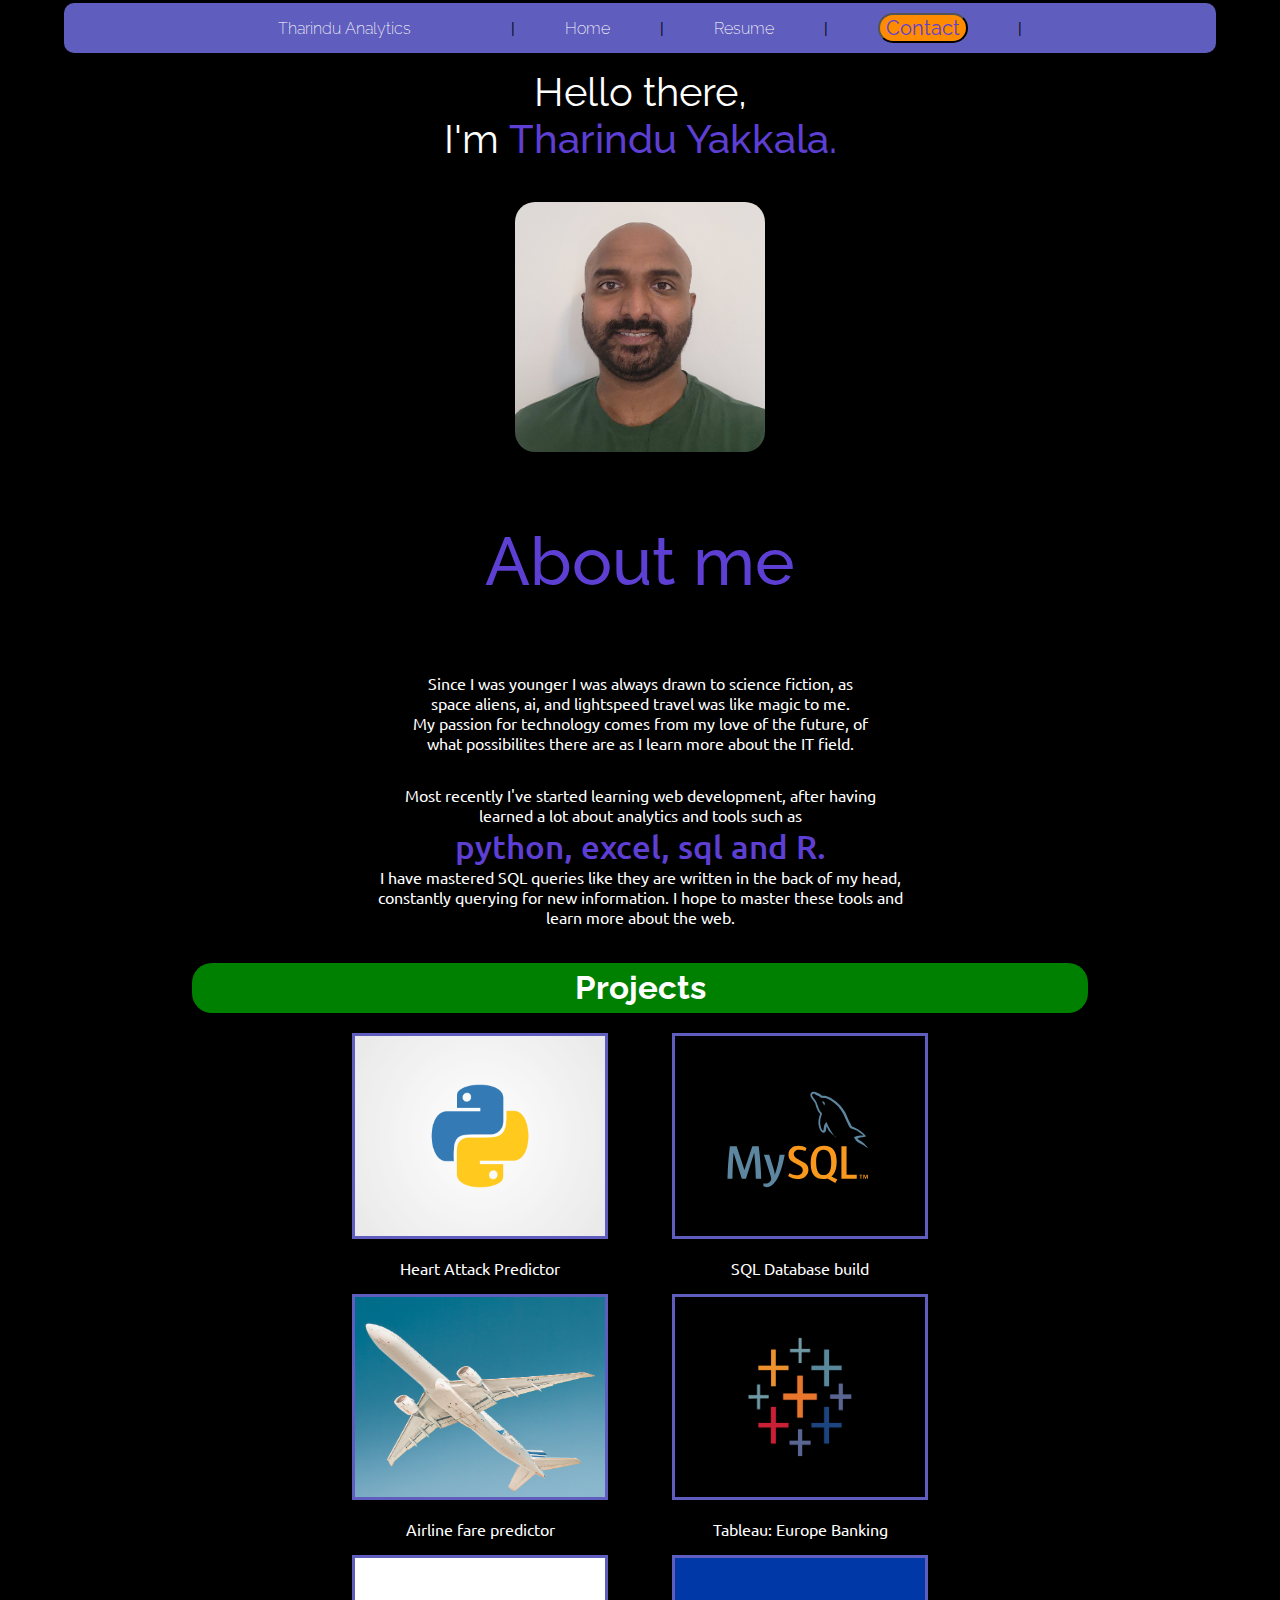
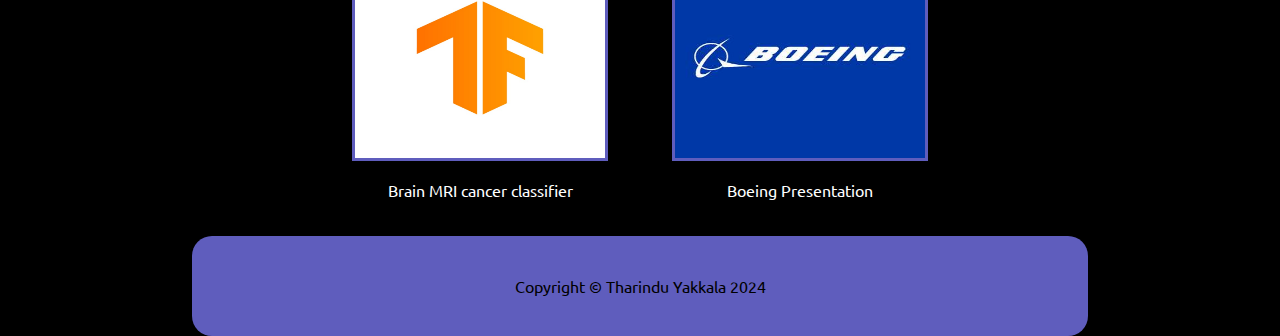
<file: index.html>
<!DOCTYPE html>
<html lang="en">
<head>
    <meta charset="UTF-8">
    <meta name="viewport" content="width=device-width, initial-scale=1.0">
    <title>Tharindu's Portfolio</title>
    <link rel="stylesheet" href="./style.css">
    <link rel="preconnect" href="https://fonts.googleapis.com">
    <link rel="preconnect" href="https://fonts.gstatic.com" crossorigin>
    <link href="https://fonts.googleapis.com/css2?family=Raleway:ital,wght@0,100..900;1,100..900&family=Ubuntu:ital,wght@0,300;0,400;0,500;0,700;1,300;1,400;1,500;1,700&display=swap" rel="stylesheet">
</head>
<body>
    <div class="main-container">
        <!-- header-section -->
        <nav>
            <div class="nav-container title">
                <div class="brand">Tharindu Analytics</div>
                |
                <a href="./index.html">Home</a>
                |
                <a href="./public/resume.html">Resume</a>
                | 
                <a href="./public/contact.html">
                    <button class="contact-btn title"> Contact</button>
                </a>
                |
            </div>
        </nav>

        <div class="bio-content">

            <div class="profile">
                <p class="title">
                    Hello there, <br>
                    I'm <span class="stand-out">Tharindu Yakkala.</span>
                </p>
                <img src="./assets/images/profile_photo.jpg" alt="">
            </div>

            <div class="about-me">
                <h2 class="title">About me</h2>
                <p class="content">Since I was younger I was always drawn to science fiction, as <br>
                    space aliens, ai, and lightspeed travel was like magic to me. <br>
                    My passion for technology comes from my love of the future, of <br>
                    what possibilites there are as I learn more about the IT field. 
                </p>
                <p class="content">
                    Most recently I've started learning web development, after having <br>
                    learned a lot about analytics and tools such as <br><span class="stand-out big">python, excel, sql and R.</span> <br>
                    I have mastered SQL queries like they are written in the back of my head, <br>
                    constantly querying for new information. I hope to master these tools and <br>
                    learn more about the web. <br>
                </p>
            </div>
        </div>

        <div class="header-container title">
            <div class="header-section">
                <p>Projects</p>
            </div>
        </div>
        <div class="project-section">
            <div class="projects-container content">
                <div class="project1 projects">
                    <a href="./public/heart_attacks.html">
                        <img src="./assets/images/python-logo.png" alt="">
                    </a>
                    <p>Heart Attack Predictor</p>
                </div>
                <div class="project2 projects">
                    <a href="./public/mysql_build.html">
                        <img src="./assets/images/mysql-logo.svg" alt="">
                    </a>
                    <p>SQL Database build</p>
                </div>
                <div class="project3 projects">
                    <a href="./public/airline_fares.html">
                        <img src="./assets/images/airline.jpg" alt="">
                    </a>
                    <p>Airline fare predictor</p>
                </div>
                <div class="project4 projects">
                    <a href="./public/tableau-uk-banking.html">
                        <img src="./assets/images/tableau_full_logo.png" alt="">
                    </a>
                    <p>Tableau: Europe Banking</p>
                </div>
                <div class="project5 projects">
                    <a href="./public/brain-mri.html">
                        <img src="./assets/images/tensorflow.jpg" alt="">
                    </a>
                    <p>Brain MRI cancer classifier</p>
                </div>
                <div class="project6 projects">
                    <a href="./public/boeing_presentation.html">
                        <img src="./assets/images/boeing.jpg" alt="">
                    </a>
                    <p>Boeing Presentation</p>
                </div>
            </div>
        </div>
        
        <footer>
            <div class="footer-container">
                <div class="copyright content">
                    Copyright © Tharindu Yakkala 2024
                </div>
            </div>
        </footer>
    </div>
</body>

</html>
</file>
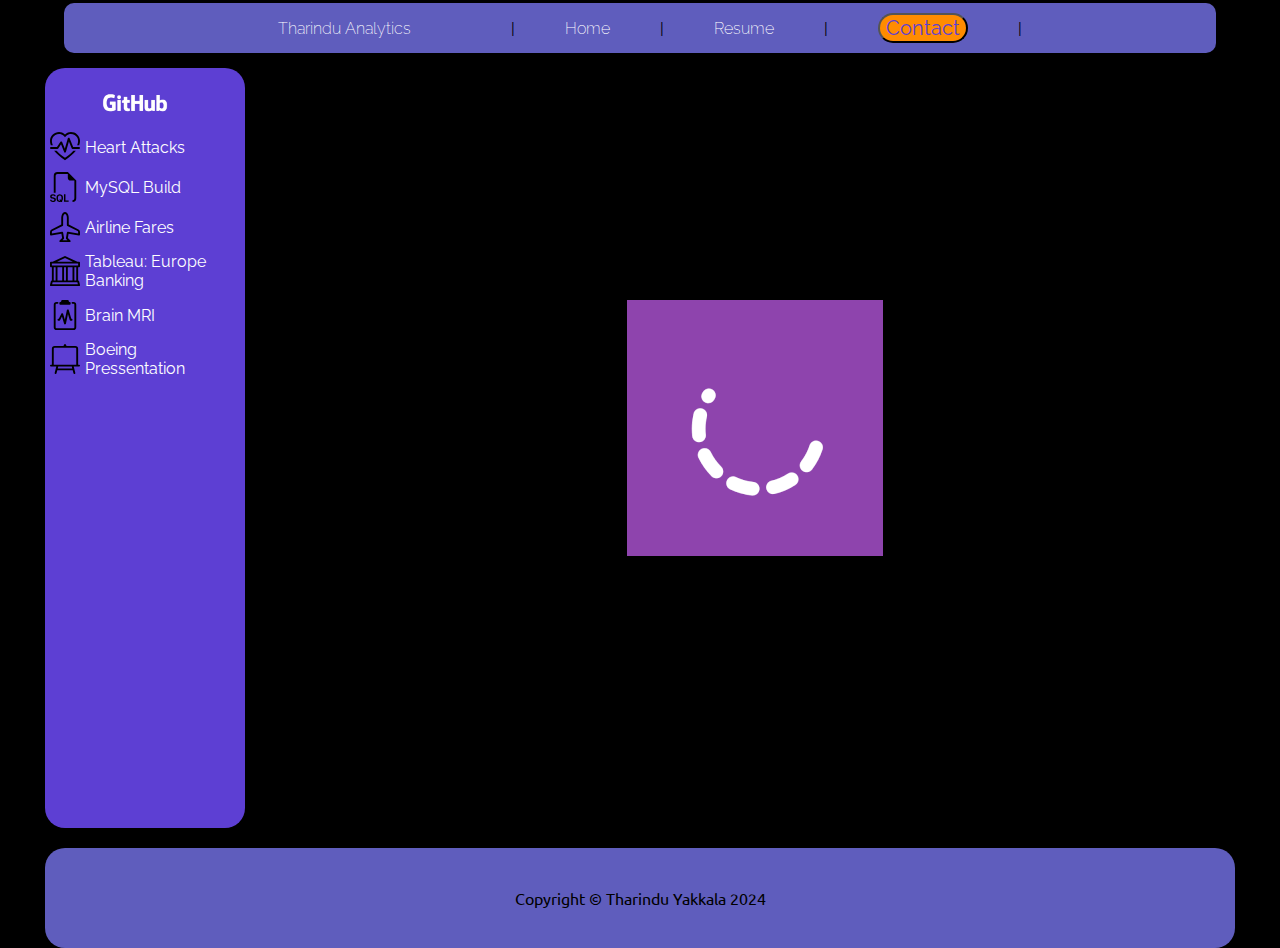
<file: public/airline_fares.html>
<!DOCTYPE html>
<html lang="en">
<head>
    <meta charset="UTF-8">
    <meta name="viewport" content="width=device-width, initial-scale=1.0">
    <title>Airline fares</title>
    <link rel="stylesheet" href="../style.css">
    <link rel="preconnect" href="https://fonts.googleapis.com">
    <link rel="preconnect" href="https://fonts.gstatic.com" crossorigin>
    <link href="https://fonts.googleapis.com/css2?family=Raleway:ital,wght@0,100..900;1,100..900&family=Ubuntu:ital,wght@0,300;0,400;0,500;0,700;1,300;1,400;1,500;1,700&display=swap" rel="stylesheet">
</head>
<body>
    <div class="main-container">

        <!-- header -->
        <nav>
            <div class="nav-container title">
                <div class="brand">Tharindu Analytics </div>
                |
                <a href="../index.html">Home</a>
                |
                <a href="./resume.html">Resume</a>
                | 
                <a href="./contact.html">
                    <button class="contact-btn title"> Contact</button>
                </a>
                |
            </div>
        </nav>

        <div class="doc-container slides">
            <div class="sidebar title">
                <a class="git" href="https://github.com/TharinduTheDataScientist/airlineFares.git" target="_blank"><img src="../assets/images/GitHub_Logo_White.png" alt=""></a>
                <a href="./heart_attacks.html"><div class="side-nav"><img src="../assets/images/heart-pulse.svg" alt="">Heart Attacks</div></a>
                <a href="./mysql_build.html"><div class="side-nav"><img src="../assets/images/filetype-sql.svg" alt="">MySQL Build</div></a>
                <a href="./airline_fares.html"><div class="side-nav"><img src="../assets/images/airplane.svg" alt="">Airline Fares</div></a>
                <a href="./tableau-uk-banking.html"><div class="side-nav"><img src="../assets/images/bank.svg" alt="">Tableau: Europe Banking</div></a>
                <a href="./brain-mri.html"><div class="side-nav"><img src="../assets/images/clipboard2-pulse.svg" alt="">Brain MRI</div></a>
                <a href="./boeing_presentation.html"><div class="side-nav"><img src="../assets/images/easel2.svg" alt="">Boeing Pressentation</div></a>
            </div>
            <div class="iframe-container"><iframe src="https://docs.google.com/presentation/d/e/2PACX-1vQsq7jy9PpAREp5aruEIpt_4S3AJ2kl-p58jUsZSoShWqbqt8LqFb7ohhXEun93Ig/embed?start=false&loop=false&delayms=60000" frameborder="0" width="1280" height="749" allowfullscreen="true" mozallowfullscreen="true" webkitallowfullscreen="true"></iframe></div>
        </div>

        <!-- footer -->
        <footer>
            <div class="footer-container">
                <div class="copyright content">
                    Copyright © Tharindu Yakkala 2024
                </div>
            </div>
        </footer>
    </div>
</body>
</html>
</file>
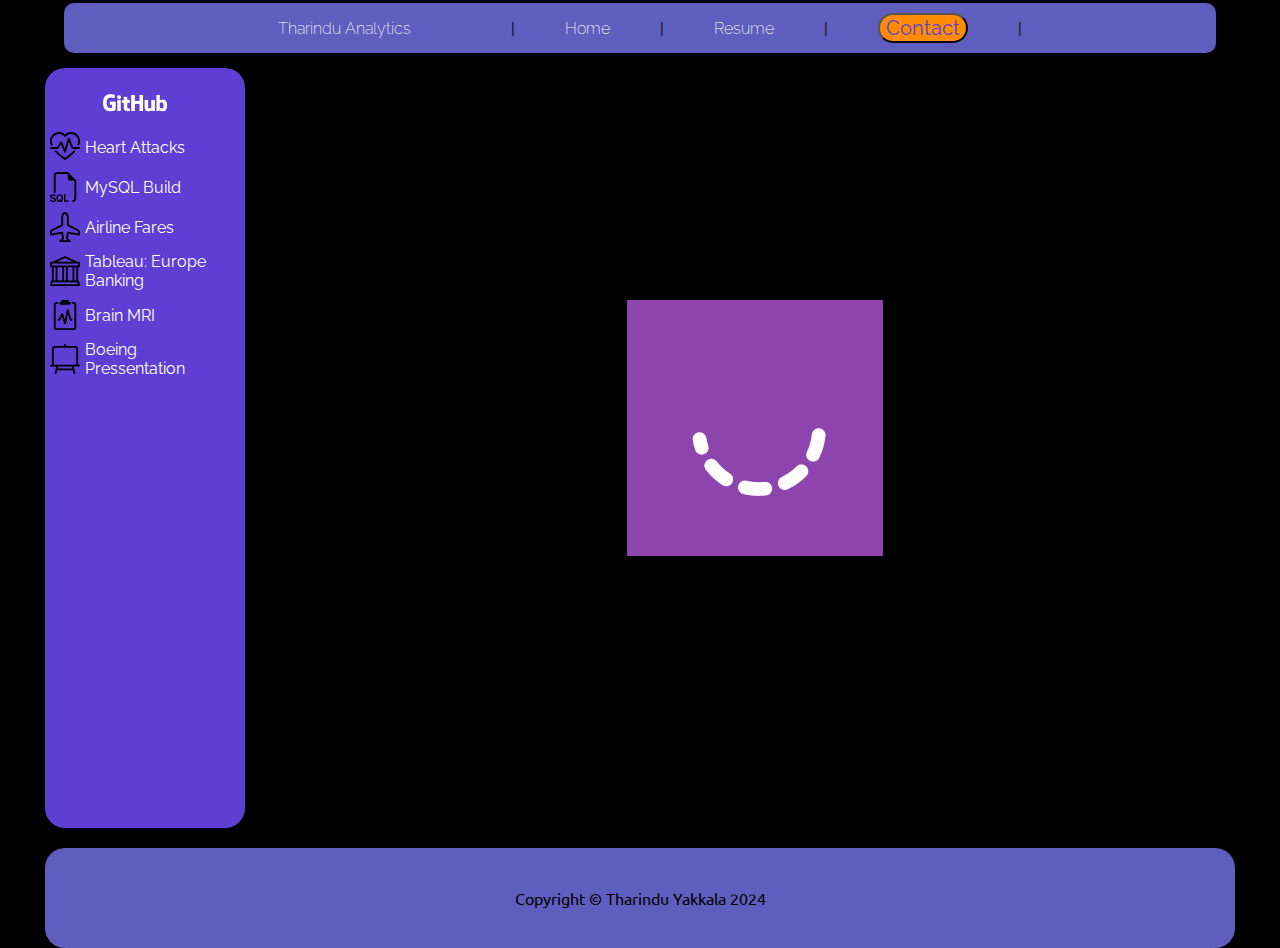
<file: public/boeing_presentation.html>
<!DOCTYPE html>
<html lang="en">
<head>
    <meta charset="UTF-8">
    <meta name="viewport" content="width=device-width, initial-scale=1.0">
    <title>Boeing Presentation</title>
    <link rel="stylesheet" href="../style.css">
    <link rel="preconnect" href="https://fonts.googleapis.com">
    <link rel="preconnect" href="https://fonts.gstatic.com" crossorigin>
    <link href="https://fonts.googleapis.com/css2?family=Raleway:ital,wght@0,100..900;1,100..900&family=Ubuntu:ital,wght@0,300;0,400;0,500;0,700;1,300;1,400;1,500;1,700&display=swap" rel="stylesheet">
</head>
<body>
    <div class="main-container">

        <!-- header -->
        <nav>
            <div class="nav-container title">
                <div class="brand">Tharindu Analytics </div>
                |
                <a href="../index.html">Home</a>
                |
                <a href="./resume.html">Resume</a>
                | 
                <a href="./contact.html">
                    <button class="contact-btn title"> Contact</button>
                </a>
                |
            </div>
        </nav>

        <div class="doc-container slides">
            <div class="sidebar title">
                <a class="git" href=""><img src="../assets/images/GitHub_Logo_White.png" alt=""></a>
                <a href="./heart_attacks.html"><div class="side-nav"><img src="../assets/images/heart-pulse.svg" alt="">Heart Attacks</div></a>
                <a href="./mysql_build.html"><div class="side-nav"><img src="../assets/images/filetype-sql.svg" alt="">MySQL Build</div></a>
                <a href="./airline_fares.html"><div class="side-nav"><img src="../assets/images/airplane.svg" alt="">Airline Fares</div></a>
                <a href="./tableau-uk-banking.html"><div class="side-nav"><img src="../assets/images/bank.svg" alt="">Tableau: Europe Banking</div></a>
                <a href="./brain-mri.html"><div class="side-nav"><img src="../assets/images/clipboard2-pulse.svg" alt="">Brain MRI</div></a>
                <a href="./boeing_presentation.html"><div class="side-nav"><img src="../assets/images/easel2.svg" alt="">Boeing Pressentation</div></a>
            </div>
            <div class="iframe-container"><iframe src="https://docs.google.com/presentation/d/e/2PACX-1vTJWabVl14kwl68kW0P33Cc9AzVQ7l5-eeGl0WxCArTjrJesnKHa8OrS-sWStc-tw/embed?start=false&loop=false&delayms=60000" frameborder="0" width="1280" height="749" allowfullscreen="true" mozallowfullscreen="true" webkitallowfullscreen="true"></iframe></div>
        </div>

        <!-- footer -->
        <footer>
            <div class="footer-container">
                <div class="copyright content">
                    Copyright © Tharindu Yakkala 2024
                </div>
            </div>
        </footer>
    </div>
</body>
</html>
</file>
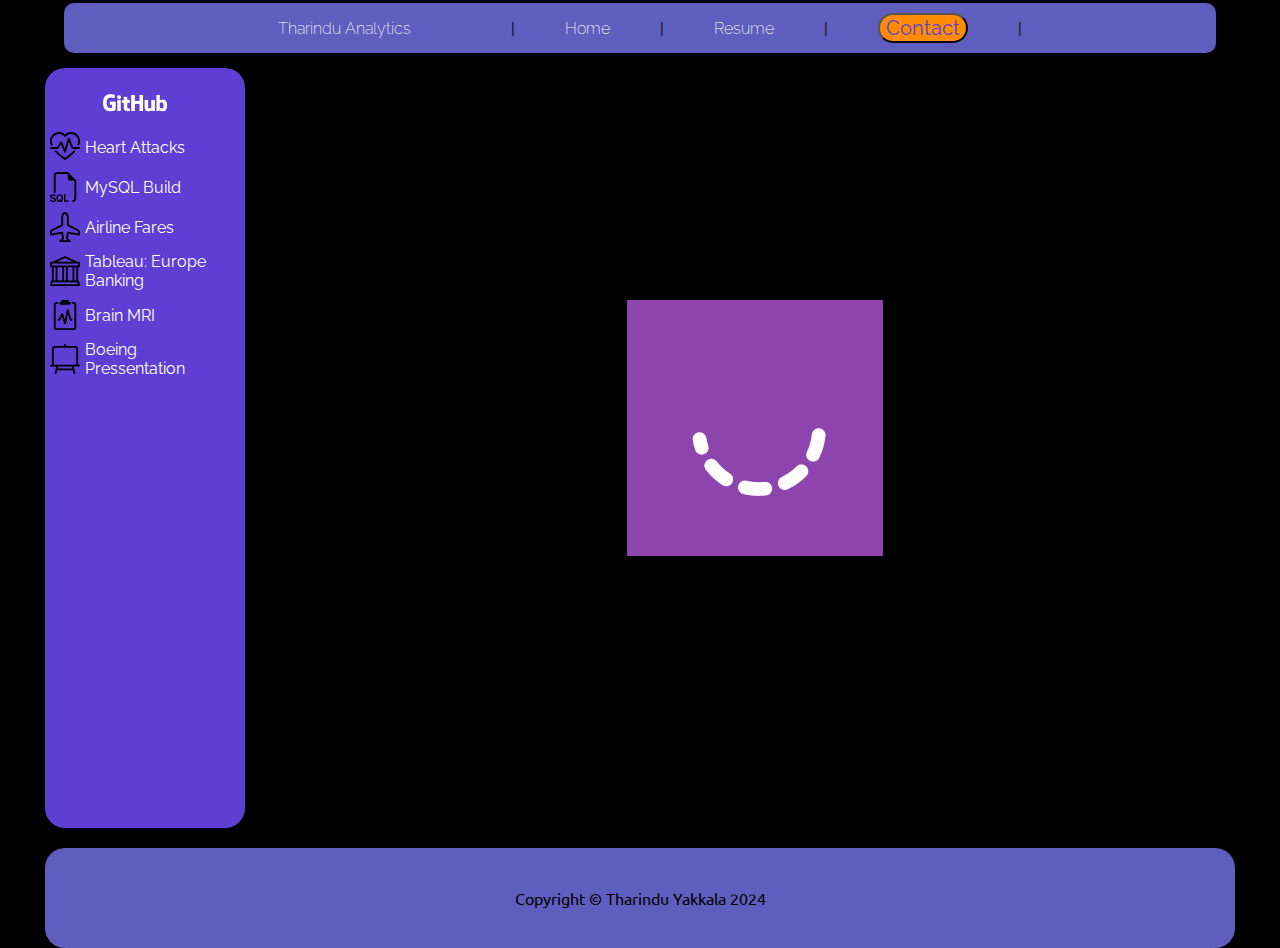
<file: public/brain-mri.html>
<!DOCTYPE html>
<html lang="en">
<head>
    <meta charset="UTF-8">
    <meta name="viewport" content="width=device-width, initial-scale=1.0">
    <title>Boeing Presentation</title>
    <link rel="stylesheet" href="../style.css">
    <link rel="preconnect" href="https://fonts.googleapis.com">
    <link rel="preconnect" href="https://fonts.gstatic.com" crossorigin>
    <link href="https://fonts.googleapis.com/css2?family=Raleway:ital,wght@0,100..900;1,100..900&family=Ubuntu:ital,wght@0,300;0,400;0,500;0,700;1,300;1,400;1,500;1,700&display=swap" rel="stylesheet">
</head>
<body>
    <div class="main-container">

        <!-- header -->
        <nav>
            <div class="nav-container title">
                <div class="brand">Tharindu Analytics </div>
                |
                <a href="../index.html">Home</a>
                |
                <a href="./resume.html">Resume</a>
                | 
                <a href="./contact.html">
                    <button class="contact-btn title"> Contact</button>
                </a>
                |
            </div>
        </nav>

        <div class="doc-container slides">
            <div class="sidebar title">
                <a class="git" target="_blank" href="https://github.com/TharinduTheDataScientist/brain-cancer-2.git"><img src="../assets/images/GitHub_Logo_White.png" alt=""></a>
                <a href="./heart_attacks.html"><div class="side-nav"><img src="../assets/images/heart-pulse.svg" alt="">Heart Attacks</div></a>
                <a href="./mysql_build.html"><div class="side-nav"><img src="../assets/images/filetype-sql.svg" alt="">MySQL Build</div></a>
                <a href="./airline_fares.html"><div class="side-nav"><img src="../assets/images/airplane.svg" alt="">Airline Fares</div></a>
                <a href="./tableau-uk-banking.html"><div class="side-nav"><img src="../assets/images/bank.svg" alt="">Tableau: Europe Banking</div></a>
                <a href="./brain-mri.html"><div class="side-nav"><img src="../assets/images/clipboard2-pulse.svg" alt="">Brain MRI</div></a>
                <a href="./boeing_presentation.html"><div class="side-nav"><img src="../assets/images/easel2.svg" alt="">Boeing Pressentation</div></a>
            </div>
            <div class="iframe-container"><iframe width="560" height="315" src="https://www.youtube.com/embed/AHZB66Av90w?si=n8Ntva8qV6q94hyk" title="YouTube video player" frameborder="0" allow="accelerometer; autoplay; clipboard-write; encrypted-media; gyroscope; picture-in-picture; web-share" referrerpolicy="strict-origin-when-cross-origin" allowfullscreen></iframe></div>
        </div>

        <!-- footer -->
        <footer>
            <div class="footer-container">
                <div class="copyright content">
                    Copyright © Tharindu Yakkala 2024
                </div>
            </div>
        </footer>
    </div>
</body>
</html>
</file>
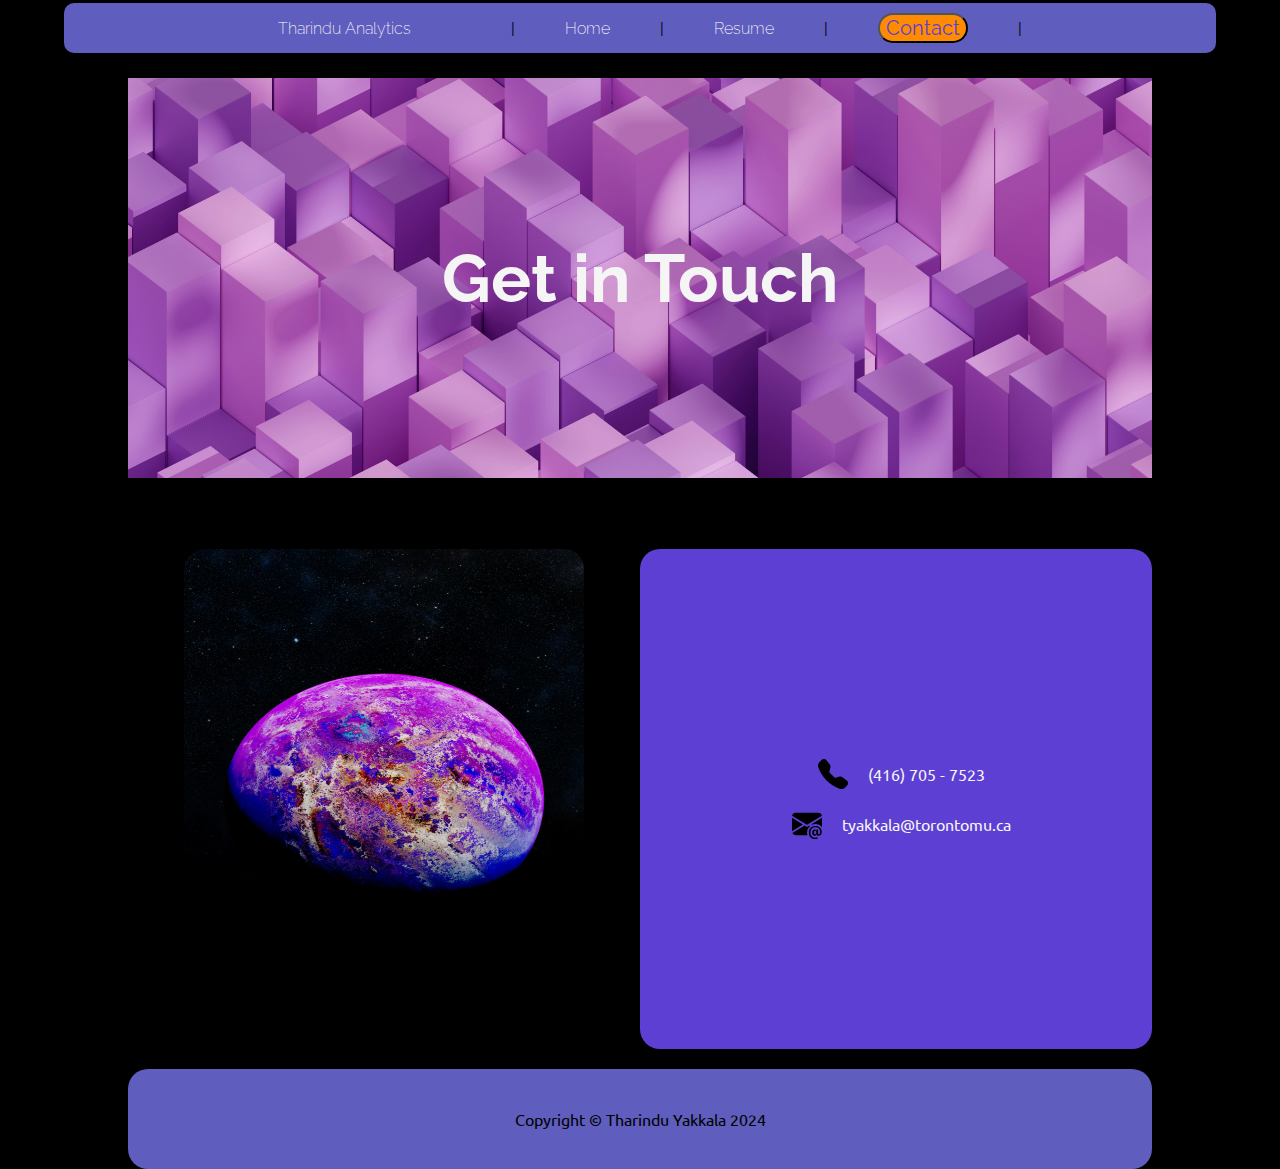
<file: public/contact.html>
<!DOCTYPE html>
<html lang="en">
<head>
    <meta charset="UTF-8">
    <meta name="viewport" content="width=device-width, initial-scale=1.0">
    <title>MySQL Project</title>
    <link rel="stylesheet" href="../style.css">
    <link rel="preconnect" href="https://fonts.googleapis.com">
    <link rel="preconnect" href="https://fonts.gstatic.com" crossorigin>
    <link href="https://fonts.googleapis.com/css2?family=Raleway:ital,wght@0,100..900;1,100..900&family=Ubuntu:ital,wght@0,300;0,400;0,500;0,700;1,300;1,400;1,500;1,700&display=swap" rel="stylesheet">
</head>
<body>
    <div class="main-container">

        <!-- header -->
        <nav>
            <div class="nav-container title">
                <div class="brand">Tharindu Analytics </div>
                |
                <a href="../index.html">Home</a>
                |
                <a href="./resume.html">Resume</a>
                | 
                <a href="./contact.html">
                    <button class="contact-btn title"> Contact</button>
                </a>
                |
            </div>
        </nav>

        <div class="contact-container">
            <div class="contact-me title">
                Get in Touch
            </div>
            <div class="globe">
                <img src="../assets/images/purple_globe.jpg" alt="">
            </div>
            <div class="contact-info content">
                <div class="phone">
                    <img src="../assets/images/telephone-fill.svg" alt="">(416) 705 - 7523
                </div>
                <div class="email">
                    <img src="../assets/images/email-img.svg" alt="">tyakkala@torontomu.ca 
                </div>
            </div>
        </div>

        <!-- footer -->
        <footer>
            <div class="footer-container">
                <div class="copyright content">
                    Copyright © Tharindu Yakkala 2024
                </div>
            </div>
        </footer>
    </div>
</body>
</html>
</file>
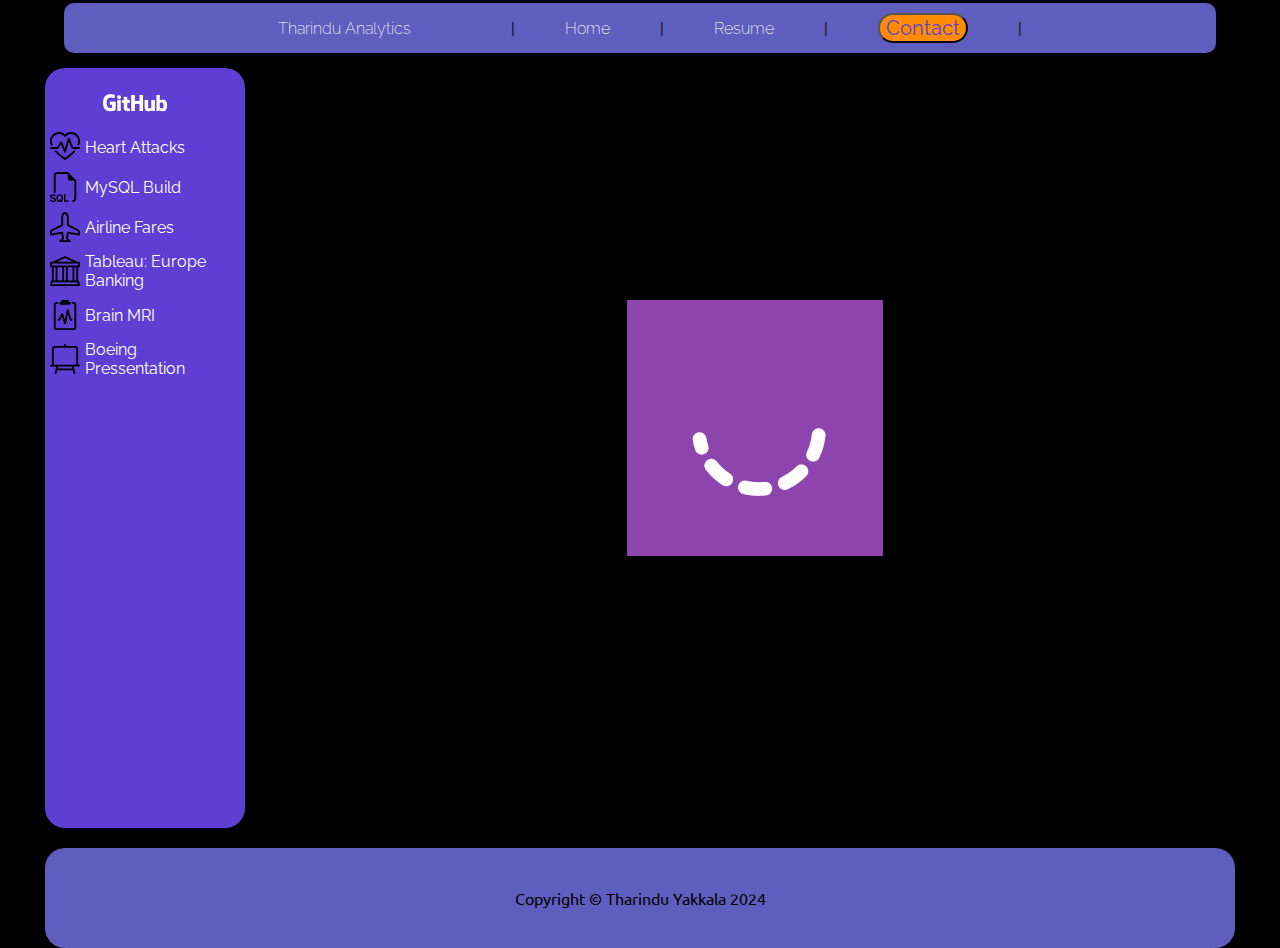
<file: public/heart_attacks.html>
<!DOCTYPE html>
<html lang="en">
<head>
    <meta charset="UTF-8">
    <meta name="viewport" content="width=device-width, initial-scale=1.0">
    <title>Heart Attacks</title>
    <link rel="stylesheet" href="../style.css">
    <link rel="preconnect" href="https://fonts.googleapis.com">
    <link rel="preconnect" href="https://fonts.gstatic.com" crossorigin>
    <link href="https://fonts.googleapis.com/css2?family=Raleway:ital,wght@0,100..900;1,100..900&family=Ubuntu:ital,wght@0,300;0,400;0,500;0,700;1,300;1,400;1,500;1,700&display=swap" rel="stylesheet">
</head>
<body>
    <div class="main-container">

        <!-- header -->
        <nav>
            <div class="nav-container title">
                <div class="brand">Tharindu Analytics </div>
                |
                <a href="../index.html">Home</a>
                |
                <a href="./resume.html">Resume</a>
                | 
                <a href="./contact.html">
                    <button class="contact-btn title"> Contact</button>
                </a>
                |
            </div>
        </nav>

        <div class="doc-container slides">
            <div class="sidebar title">
                <a class="git" href="https://github.com/TharinduTheDataScientist/Heart_attack_predictor.git" target="_blank"><img src="../assets/images/GitHub_Logo_White.png" alt=""></a>
                <a href="./heart_attacks.html"><div class="side-nav"><img src="../assets/images/heart-pulse.svg" alt="">Heart Attacks</div></a>
                <a href="./mysql_build.html"><div class="side-nav"><img src="../assets/images/filetype-sql.svg" alt="">MySQL Build</div></a>
                <a href="./airline_fares.html"><div class="side-nav"><img src="../assets/images/airplane.svg" alt="">Airline Fares</div></a>
                <a href="./tableau-uk-banking.html"><div class="side-nav"><img src="../assets/images/bank.svg" alt="">Tableau: Europe Banking</div></a>
                <a href="./brain-mri.html"><div class="side-nav"><img src="../assets/images/clipboard2-pulse.svg" alt="">Brain MRI</div></a>
                <a href="./boeing_presentation.html"><div class="side-nav"><img src="../assets/images/easel2.svg" alt="">Boeing Pressentation</div></a>
            </div>
            <div class="iframe-container"><iframe src="https://docs.google.com/presentation/d/e/2PACX-1vRCqSoDC73eluCBxmAdGTo1W96I_z38HAutmei3eWm9SjiyP-FSxWt_9EA1yC24Eg/embed?start=false&loop=true&delayms=60000" frameborder="0" width="1280" height="749" allowfullscreen="true" mozallowfullscreen="true" webkitallowfullscreen="true"></iframe></div>
        </div>

        <!-- footer -->
        <footer>
            <div class="footer-container">
                <div class="copyright content">
                    Copyright © Tharindu Yakkala 2024
                </div>
            </div>
        </footer>
    </div>
</body>
</html>
</file>
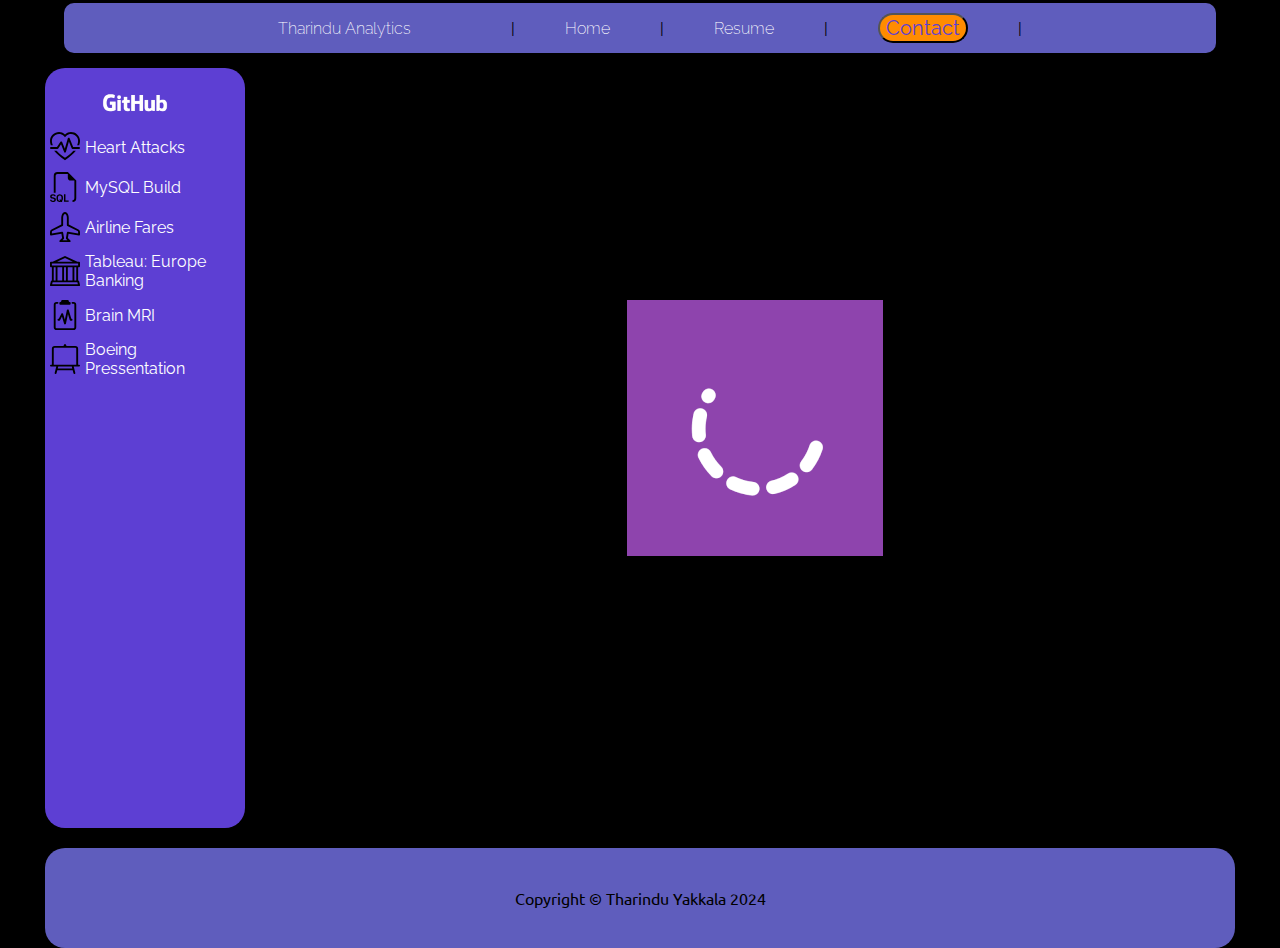
<file: public/mysql_build.html>
<!DOCTYPE html>
<html lang="en">
<head>
    <meta charset="UTF-8">
    <meta name="viewport" content="width=device-width, initial-scale=1.0">
    <title>MySQL Project</title>
    <link rel="stylesheet" href="../style.css">
    <link rel="preconnect" href="https://fonts.googleapis.com">
    <link rel="preconnect" href="https://fonts.gstatic.com" crossorigin>
    <link href="https://fonts.googleapis.com/css2?family=Raleway:ital,wght@0,100..900;1,100..900&family=Ubuntu:ital,wght@0,300;0,400;0,500;0,700;1,300;1,400;1,500;1,700&display=swap" rel="stylesheet">
</head>
<body>
    <div class="main-container">

        <!-- header -->
        <nav>
            <div class="nav-container title">
                <div class="brand">Tharindu Analytics</div>
                |
                <a href="../index.html">Home</a>
                |
                <a href="./resume.html">Resume</a>
                | 
                <a href="./contact.html">
                    <button class="contact-btn title"> Contact</button>
                </a>
                |
            </div>
        </nav>

        <div class="doc-container doc">
            <div class="sidebar title">
                <a class="git" href="https://github.com/TharinduTheDataScientist/SQL-Projects.git" target="_blank"><img src="../assets/images/GitHub_Logo_White.png" alt=""></a>
                <a href="./heart_attacks.html"><div class="side-nav"><img src="../assets/images/heart-pulse.svg" alt="">Heart Attacks</div></a>
                <a href="./mysql_build.html"><div class="side-nav"><img src="../assets/images/filetype-sql.svg" alt="">MySQL Build</div></a>
                <a href="./airline_fares.html"><div class="side-nav"><img src="../assets/images/airplane.svg" alt="">Airline Fares</div></a>
                <a href="./tableau-uk-banking.html"><div class="side-nav"><img src="../assets/images/bank.svg" alt="">Tableau: Europe Banking</div></a>
                <a href="./brain-mri.html"><div class="side-nav"><img src="../assets/images/clipboard2-pulse.svg" alt="">Brain MRI</div></a>
                <a href="./boeing_presentation.html"><div class="side-nav"><img src="../assets/images/easel2.svg" alt="">Boeing Pressentation</div></a>
            </div>
            <div class="iframe-container"><iframe id="pdfViewer" src="https://drive.google.com/file/d/1_t7JRe_yN9C336TPvU7hmdvBGWB-72aD/preview"></iframe></div>
        </div>

        <!-- footer -->
        <footer>
            <div class="footer-container">
                <div class="copyright content">
                    Copyright © Tharindu Yakkala 2024
                </div>
            </div>
        </footer>
    </div>
</body>
</html>
</file>
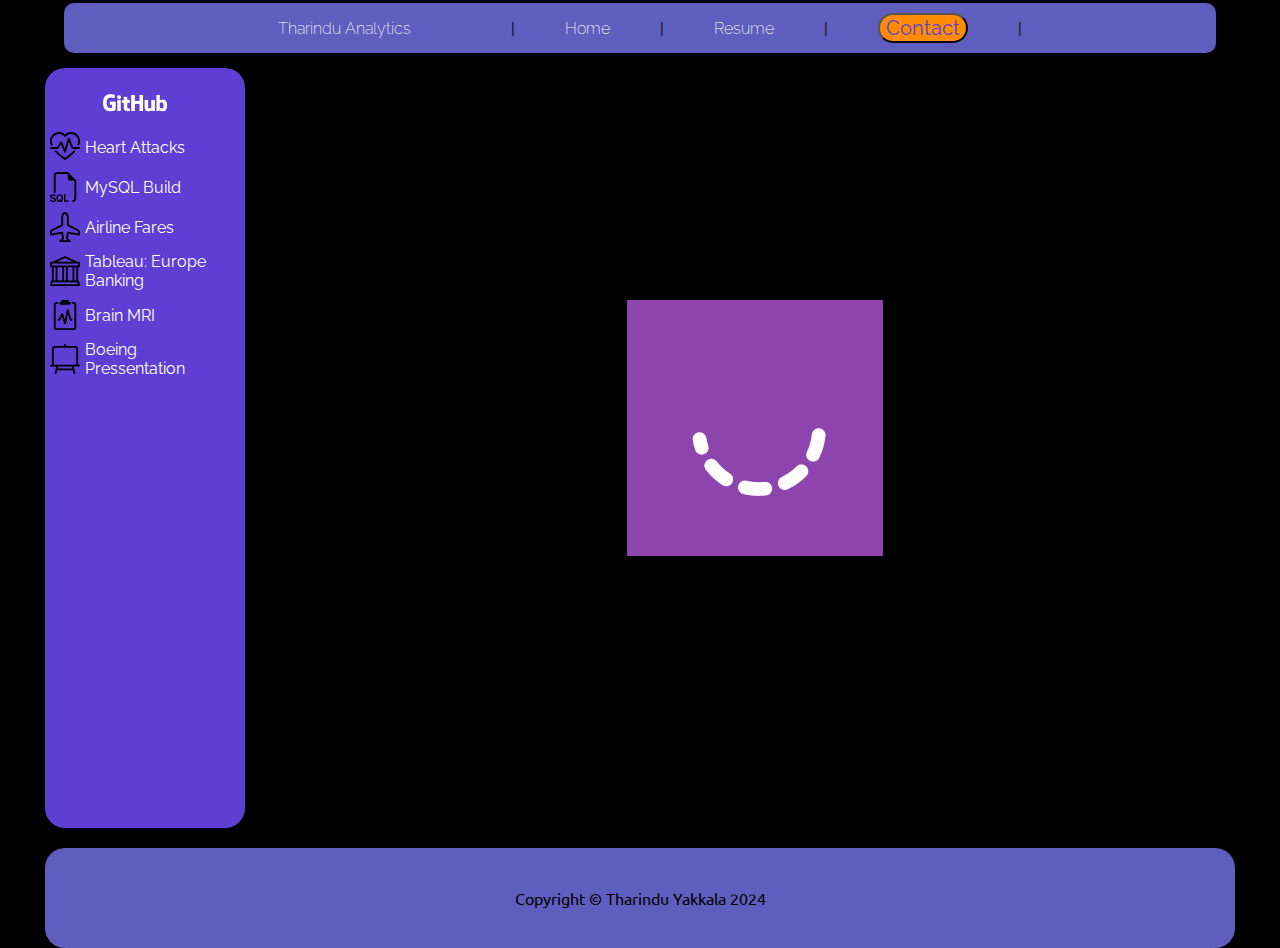
<file: public/resume.html>
<!DOCTYPE html>
<html lang="en">
<head>
    <meta charset="UTF-8">
    <meta name="viewport" content="width=device-width, initial-scale=1.0">
    <title>MySQL Project</title>
    <link rel="stylesheet" href="../style.css">
    <link rel="preconnect" href="https://fonts.googleapis.com">
    <link rel="preconnect" href="https://fonts.gstatic.com" crossorigin>
    <link href="https://fonts.googleapis.com/css2?family=Raleway:ital,wght@0,100..900;1,100..900&family=Ubuntu:ital,wght@0,300;0,400;0,500;0,700;1,300;1,400;1,500;1,700&display=swap" rel="stylesheet">
</head>
<body>
    <div class="main-container">

        <!-- header -->
        <nav>
            <div class="nav-container title">
                <div class="brand">Tharindu Analytics </div>
                |
                <a href="../index.html">Home</a>
                |
                <a href="./resume.html">Resume</a>
                | 
                <a href="./contact.html">
                    <button class="contact-btn title"> Contact</button>
                </a>
                |
            </div>
        </nav>

        <div class="doc-container doc">
            <div class="sidebar title">
                <a class="git" href="https://github.com/TharinduTheDataScientist" target="_blank"><img src="../assets/images/GitHub_Logo_White.png" alt=""></a>
                <a href="./heart_attacks.html"><div class="side-nav"><img src="../assets/images/heart-pulse.svg" alt="">Heart Attacks</div></a>
                <a href="./mysql_build.html"><div class="side-nav"><img src="../assets/images/filetype-sql.svg" alt="">MySQL Build</div></a>
                <a href="./airline_fares.html"><div class="side-nav"><img src="../assets/images/airplane.svg" alt="">Airline Fares</div></a>
                <a href="./tableau-uk-banking.html"><div class="side-nav"><img src="../assets/images/bank.svg" alt="">Tableau: Europe Banking</div></a>
                <a href="./brain-mri.html"><div class="side-nav"><img src="../assets/images/clipboard2-pulse.svg" alt="">Brain MRI</div></a>
                <a href="./boeing_presentation.html"><div class="side-nav"><img src="../assets/images/easel2.svg" alt="">Boeing Pressentation</div></a>
            </div>
            <div class="iframe-container"><iframe id="pdfViewer" src="https://drive.google.com/file/d/1TL167LnBSG_Mmee7HLhUlvYAj8eY1qVu/preview"></iframe></div>
        </div>

        <!-- footer -->
        <footer>
            <div class="footer-container">
                <div class="copyright content">
                    Copyright © Tharindu Yakkala 2024
                </div>
            </div>
        </footer>
    </div>
</body>
</html>
</file>
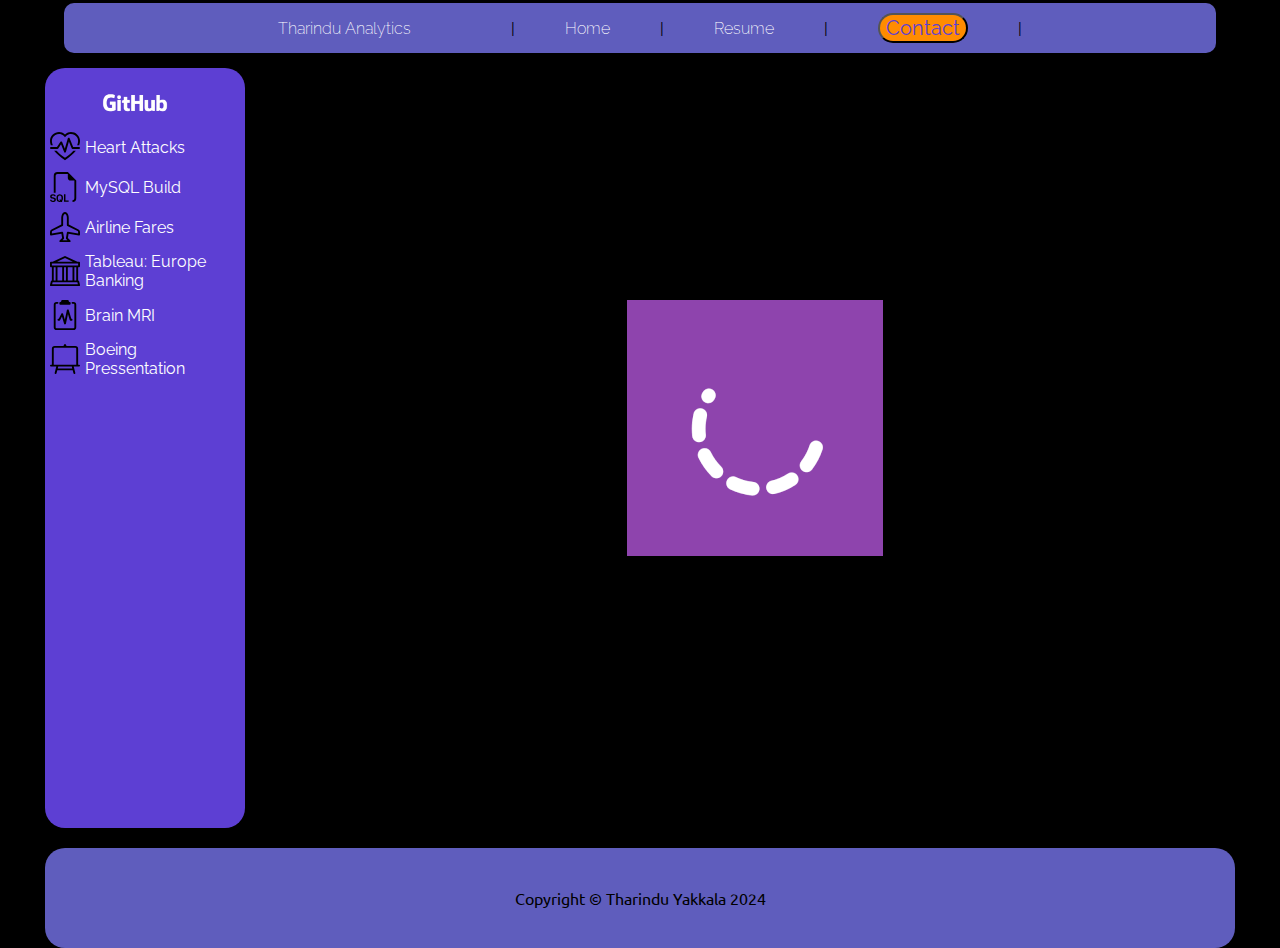
<file: public/tableau-uk-banking.html>
<!DOCTYPE html>
<html lang="en">
<head>
    <meta charset="UTF-8">
    <meta name="viewport" content="width=device-width, initial-scale=1.0">
    <title>Boeing Presentation</title>
    <link rel="stylesheet" href="../style.css">
    <link rel="preconnect" href="https://fonts.googleapis.com">
    <link rel="preconnect" href="https://fonts.gstatic.com" crossorigin>
    <link href="https://fonts.googleapis.com/css2?family=Raleway:ital,wght@0,100..900;1,100..900&family=Ubuntu:ital,wght@0,300;0,400;0,500;0,700;1,300;1,400;1,500;1,700&display=swap" rel="stylesheet">
</head>
<body>
    <div class="main-container">

        <!-- header -->
        <nav>
            <div class="nav-container title">
                <div class="brand">Tharindu Analytics </div>
                |
                <a href="../index.html">Home</a>
                |
                <a href="./resume.html">Resume</a>
                | 
                <a href="./contact.html">
                    <button class="contact-btn title"> Contact</button>
                </a>
                |
            </div>
        </nav>

        <div class="doc-container slides">
            <div class="sidebar title">
                <a class="git" href="https://github.com/TharinduTheDataScientist/UK_sales_Tableau.git" target="_blank"><img src="../assets/images/GitHub_Logo_White.png" alt=""></a>
                <a href="./heart_attacks.html"><div class="side-nav"><img src="../assets/images/heart-pulse.svg" alt="">Heart Attacks</div></a>
                <a href="./mysql_build.html"><div class="side-nav"><img src="../assets/images/filetype-sql.svg" alt="">MySQL Build</div></a>
                <a href="./airline_fares.html"><div class="side-nav"><img src="../assets/images/airplane.svg" alt="">Airline Fares</div></a>
                <a href="./tableau-uk-banking.html"><div class="side-nav"><img src="../assets/images/bank.svg" alt="">Tableau: Europe Banking</div></a>
                <a href="./brain-mri.html"><div class="side-nav"><img src="../assets/images/clipboard2-pulse.svg" alt="">Brain MRI</div></a>
                <a href="./boeing_presentation.html"><div class="side-nav"><img src="../assets/images/easel2.svg" alt="">Boeing Pressentation</div></a>
            </div>
            <div class="iframe-container"><iframe src="https://docs.google.com/presentation/d/e/2PACX-1vSe_cB2Zw5NRooF3TBSbF6fya768b_VGTYmux_46DFB7rZG5rfCMBCZe6hx7-eGAw/embed?start=false&loop=false&delayms=3000" frameborder="0" width="1280" height="749" allowfullscreen="true" mozallowfullscreen="true" webkitallowfullscreen="true"></iframe></div>
        </div>

        <!-- footer -->
        <footer>
            <div class="footer-container">
                <div class="copyright content">
                    Copyright © Tharindu Yakkala 2024
                </div>
            </div>
        </footer>
    </div>
</body>
</html>
</file>
<file: style.css>
/* body background for whole site */
body{
    background-color:black;
}

.title{
    font-family: raleway;
}

.content{
    font-family: ubuntu;
}

.main-container{
    display: grid;
    grid-template-rows: auto 1fr auto;
    gap: 20px;
    justify-content: space-between;
    height: 100vh;
    justify-content: center;
}

/* header */
nav{
    display: flex;
    border-radius: 5%;
    justify-content: center;
    align-items: center;
}

.nav-container{
    border-radius: 10px;
    width: 90vw;
    display: flex;
    justify-content: center;
    align-items: center;
    gap:50px;
    height: 50px;
    background-color: #5f5dbd;
    overflow: hidden;
    position: fixed;
    margin-top: 40px;
    z-index:10;
}


.nav-container > *{
    text-decoration: none;
    color: white;
    font-weight: 200;
}

.brand{
    margin-right: 50px;
    margin-left:20px;
}

.nav-icon {
    display:none;
    height: 30px;
}

/* homepage content */
.bio-content{
    color:white;
    display: flex;
    grid-template-columns: 1fr 1fr;
    grid-template-rows: 1fr 1fr;
    justify-content: center;
    align-items:center;
    gap:200px;
}

.profile img{
    height: 250px;
    width: 250px;
    border-radius: 20px;
}

.profile{
    display:flex;
    flex-direction: column;
    grid-area: 1/1/2/2;
    justify-content: center;
    align-items: center;
    text-align:center;
}

.profile p{
    font-size:30pt;
}

.stand-out{
    color:#5D3FD3;
    font-weight: 500;
}

.big{
    font-size: 25pt;
}
.about-me{
    display:flex;
    flex-direction: column;
    justify-content: center;
    align-items: center;
}

.about-me p{
    text-align: center;
}

.about-me h2{
    color:#5D3FD3;
    font-weight: 500;
    font-size:50pt
}
.projects-container{
    display:grid;
    grid-template-columns: repeat(3,1fr);
    grid-template-rows:1fr 1fr;
    color:white;
    width:50vw;
}

.project-section{
    display:flex;
    justify-content: center;
}
.projects{
    display:flex;
    flex-direction: column;
    align-items: center;
    justify-content: center;
}

.projects-container img{
    height:200px;
    width: 250px;
    border: solid;
    border-color:#5f5dbd;
}

.header-container{
    display: flex;
    justify-content: center;
    height: 50px;
    border-radius: 20px;
    color:white;
    font-weight: bold;
}

.header-section{
    display: flex;
    justify-content: center;
    align-items: center;
    background-color: green;
    border-radius: 20px;
    width:70vw;
    height: 50px;
    font-size: 25pt;
}

.contact-btn{
    background-color: darkorange;
    color:#5D3FD3;
    font-size: 15pt;
    border-radius: 20px;
}

@media(max-width:1075px){
    .projects-container{
        display: flex;
        flex-direction: column;
    }
}

@media (max-width:1500px){
    .projects-container{
        grid-template-columns: 1fr 1fr;
        grid-template-rows: repeat(3,1fr)
    }

    .bio-content{
        flex-direction: column;
        gap:15px;
    }
}

/* docs */
.doc-container {
    display: flex;
    justify-content: center;
    align-items: flex-start;
    margin-top: 40px;
    gap:30px;
}

.doc-container > *{
    color:white;
}


.sidebar {
    width: 200px; 
    height:80vh;
    background-color: #5D3FD3;
    border-radius: 20px;
    display:flex;
    flex-direction: column;
    align-items: flex-start;
    gap:10px;
    padding-top:20px;
    position:sticky;
    padding-bottom: 20px;
}

.sidebar > *{
    color: white;
    text-decoration: none;
    margin-right: 20px;
    border-radius:20px;
}

.sidebar img{
    height: 30px;
}

.git button{
    background-color: green;
    color:white;
    border-radius: 20px;
    height: 35px;
    width: 150px;
}

.git{
    align-self: center;
}

.iframe-container iframe{
    width: 100%;
    height:80vh;
}

.doc-container.doc > .iframe-container > iframe{
    width: 1200px;
    height:80vh;
    overflow: auto;
}


.doc-container > .iframe-container{
    width: 75vw;
    height: 80vh;
}

.side-nav{
    display: flex;
    justify-content: center;
    align-items: center;
    gap:5px;
    margin-left:5px;
}

.iframe-container {
    background:url("./assets/images/loading2.gif") center center no-repeat;
}

#pdfViewer {
    border: none;
    border-radius: 20px;
    height: 80vh;
    width: 100%;
}

/*  footer*/

.footer-container{
    background-color: #5f5dbd;
    height:100px;
    margin-top:auto;
    display: flex;
    justify-content: center;
    align-items: center;
    border-radius: 20px;
}

/* CONTACT PAGE */
.contact-me {
    width: 80vw;
    height:400px;
    background-image: url("./assets/images/contact-top-img.jpg");
    background-size:cover;
    background-repeat: no-repeat;
    display: flex;
    justify-content: center;
    align-items: center;
    font-size: 50pt;
    color: whitesmoke;
    font-weight: 700;
}

.contact-container {
    display: grid;
    grid-template-columns: 1fr 1fr;
    grid-template-rows: 1fr 1fr;
    width: 80vw;
    align-self: center;
    margin-top: 50px;
    height: 971px;
}

.contact-me {
    grid-area: 1 / 1 / 2 / -1;
}

.globe > img {
    height: 500px;
    width: 400px;
    border-radius:20px;
}

.globe {
    grid-area: 2/1/-1/2;
    display:flex;
    justify-content: center;
    align-items: center;
}

.contact-info{
    grid-area: 2/2/-1/-1;
    color: whitesmoke;
    display: flex;
    flex-direction: column;
    justify-content: center;
    align-items: center;
    gap: 20px;
    background-color: #5D3FD3;
    border-radius: 20px;
}

.contact-info img{
    height: 30px;
    width: 50px;
}

.phone, .email {
    display: flex;
    justify-content: center;
    align-items: center;
    gap: 10px;
}
/* MEDIA QUERIES */

@media (max-width:840px) {
    .contact-container {
        display: flex;
        flex-direction: column;
    }

    .globe > img {
        height: 300px;
        width: 200px;
        border-radius:20px;
    }

    .phone {
        margin-top: 10px;
    }

    .email {
        margin-bottom: 10px;
    }

    .contact-me {
        height: 200px;
        font-size: 45pt;
    }
}

@media (max-width:730px) {
    .brand {
        margin-right: none;
        margin-left: none
    }

    .nav-container {
        gap:5px;
    }
}


@media (max-width: 1120px) {
    .doc-container {
        flex-direction: column;
        justify-content: center;
        align-items: center;
        gap: none;
    }

    .sidebar {
        position:relative;
        width: 95vw;
        height: 150px;
        align-self: auto;
        flex-direction: row;
        flex-wrap: wrap;
        justify-content: center;
        align-items: center;
        order: 10;
    }

    .git{
        align-self:auto;
    }

    #pdfViewer{
        width: 100%;
    }
}
</file>
